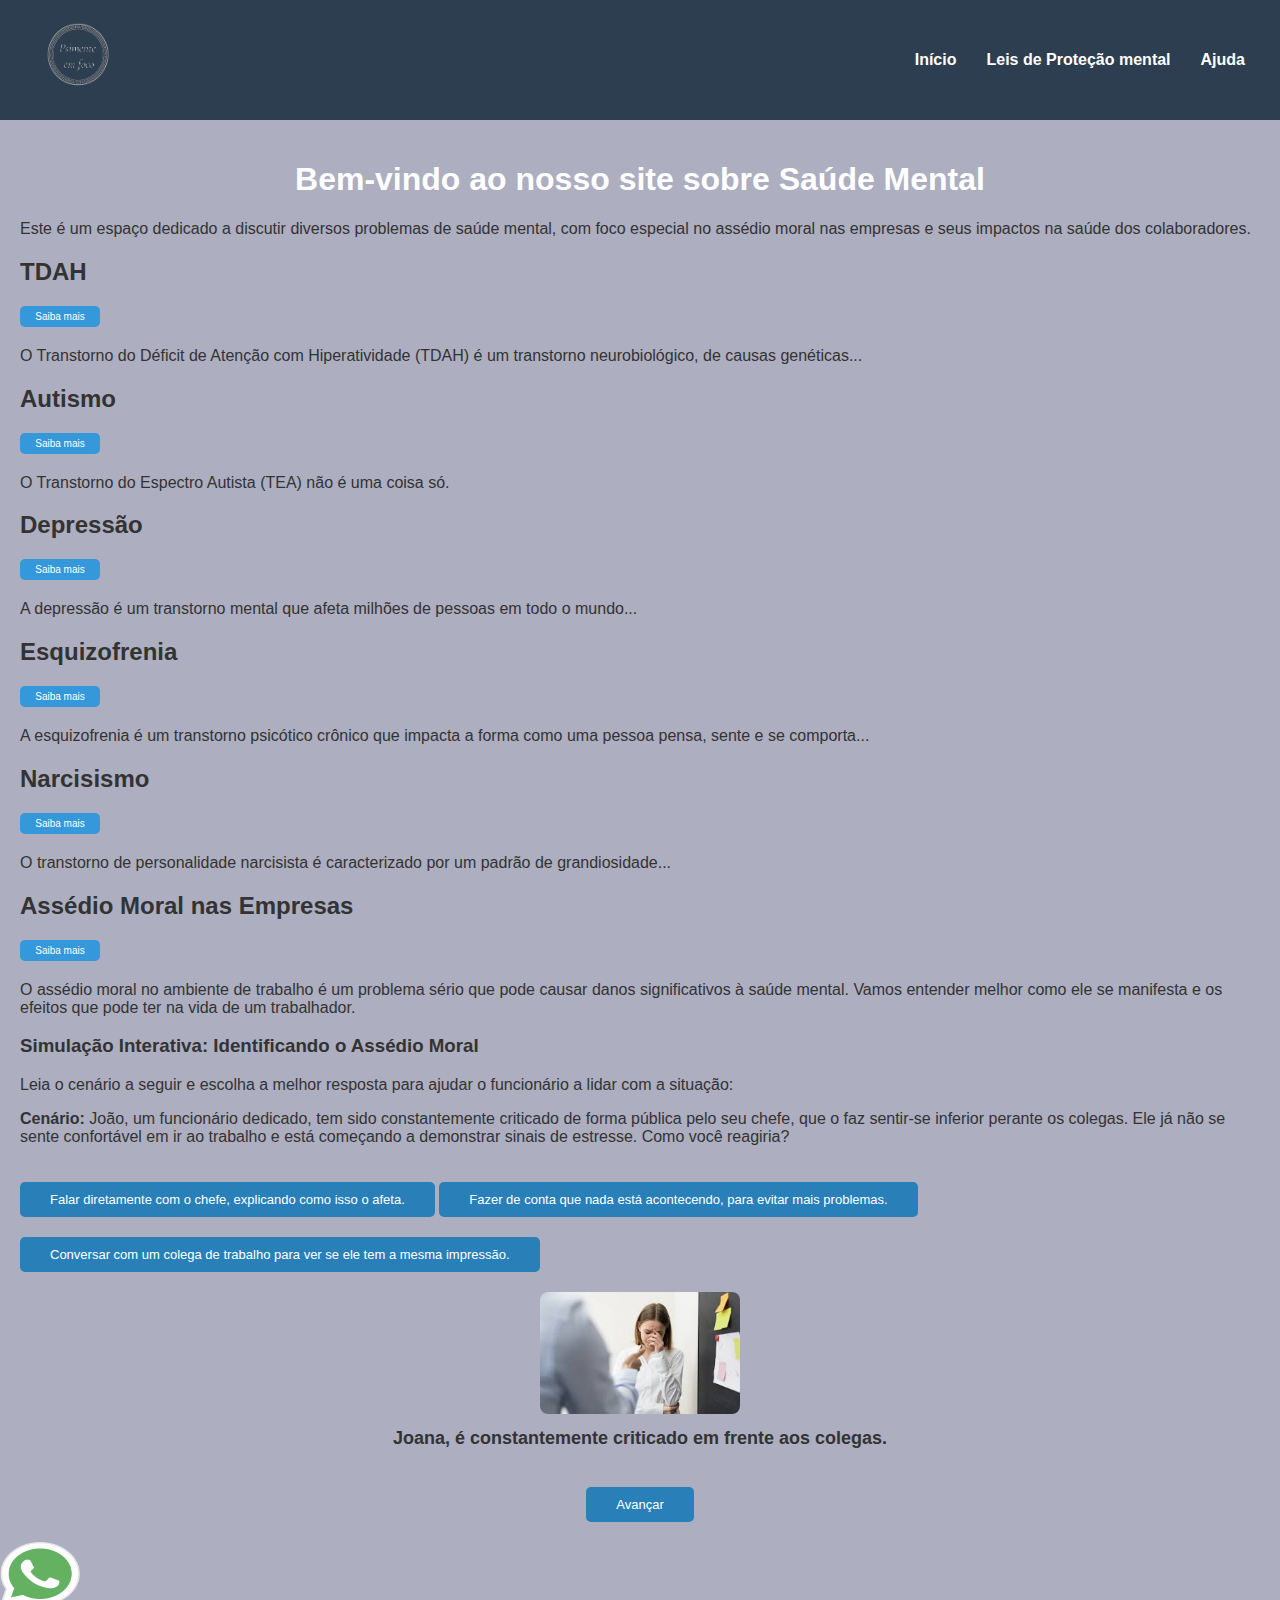
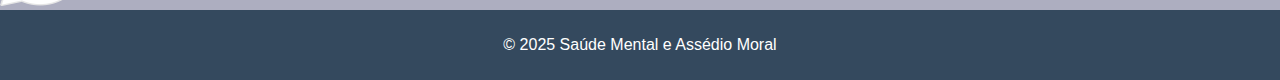
<file: index.html>
<!DOCTYPE html>
<html lang="pt-br">
<head>
    <meta charset="UTF-8">
    <meta name="viewport" content="width=device-width, initial-scale=1.0">
    <title>Saúde Mental e Assédio Moral nas Empresas</title>
    <link rel="stylesheet" href="style.css">
</head>
<body>
    <header>
        <img class="logo" src="imagem/logo.png" alt="Logo">
        <nav>
            <ul>
                <li><a href="index.html">Início</a></li>
                <li><a href="leis.html">Leis de Proteção mental</a></li>
                <li><a href="ajuda.html">Ajuda</a></li>
            </ul>
        </nav>
    </header>

    <main>
        <section id="home">
            <h1>Bem-vindo ao nosso site sobre Saúde Mental</h1>
            <p>Este é um espaço dedicado a discutir diversos problemas de saúde mental, com foco especial no assédio moral nas empresas e seus impactos na saúde dos colaboradores.</p>
        </section>

        <section id="TDAH">
            <h2>TDAH <button class="saiba-mais" onclick="window.location.href='tdah.html'">Saiba mais</button></h2>
            <p>O Transtorno do Déficit de Atenção com Hiperatividade (TDAH) é um transtorno neurobiológico, de causas genéticas...</p>
        </section>
        <section id="Autismo">
            <h2>Autismo<button class="saiba-mais" onclick="window.location.href='Autismo.html'">Saiba mais</button></h2>
            <p>O Transtorno do Espectro Autista (TEA) não é uma coisa só. </p>
        </section>
        <section id="depressao">
            <h2>Depressão <button class="saiba-mais" onclick="window.location.href='depressão.html'">Saiba mais</button></h2>
            <p>A depressão é um transtorno mental que afeta milhões de pessoas em todo o mundo...</p>
        </section>

        <section id="esquizofrenia">
            <h2>Esquizofrenia <button class="saiba-mais" onclick="window.location.href='esquizofrenia.html'">Saiba mais</button></h2>
            <p>A esquizofrenia é um transtorno psicótico crônico que impacta a forma como uma pessoa pensa, sente e se comporta...</p>
        </section>

        <section id="narcisismo">
            <h2>Narcisismo <button class="saiba-mais" onclick="window.location.href='Narcisismo.html'">Saiba mais</button></h2>
            <p>O transtorno de personalidade narcisista é caracterizado por um padrão de grandiosidade...</p>
        </section>

        <section id="assedio">
            <h2>Assédio Moral nas Empresas <button class="saiba-mais" onclick="window.location.href='Assedio.html'">Saiba mais</button></h2>
            <p>O assédio moral no ambiente de trabalho é um problema sério que pode causar danos significativos à saúde mental. Vamos entender melhor como ele se manifesta e os efeitos que pode ter na vida de um trabalhador.</p>
            
            <h3>Simulação Interativa: Identificando o Assédio Moral</h3>
            <p>Leia o cenário a seguir e escolha a melhor resposta para ajudar o funcionário a lidar com a situação:</p>

            <div id="scenario">
                <p><strong>Cenário:</strong> João, um funcionário dedicado, tem sido constantemente criticado de forma pública pelo seu chefe, que o faz sentir-se inferior perante os colegas. Ele já não se sente confortável em ir ao trabalho e está começando a demonstrar sinais de estresse. Como você reagiria?</p>
                
                <div id="choices">
                    <button onclick="chooseAction('A')">Falar diretamente com o chefe, explicando como isso o afeta.</button>
                    <button onclick="chooseAction('B')">Fazer de conta que nada está acontecendo, para evitar mais problemas.</button>
                    <button onclick="chooseAction('C')">Conversar com um colega de trabalho para ver se ele tem a mesma impressão.</button>
                </div>
                <div id="feedback"></div>
                
                <!-- Painéis -->
                <div id="comic">
                    <!-- Painel 1 -->
                    <div class="panel" id="panel1">
                        <img src="imagem/acessedio6.jfif" alt="Assédio Moral - Quadro 1">
                        <p><strong>Joana, é constantemente criticado em frente aos colegas.</strong></p>
                        <button onclick="nextPanel(2)">Avançar</button>
                    </div>

                    <!-- Painel 2 -->
                    <div class="panel" id="panel2">
                        <img src="imagem/assedio9.jfif" alt="Assédio Moral - Quadro 2">
                        <p><strong>Joana se sente envergonhada e começa a duvidar de sua capacidade.</strong></p>
                        <button onclick="nextPanel(3)">Avançar</button>
                    </div>

                    <!-- Painel 3 -->
                    <div class="panel" id="panel3">
                        <img src="imagem/assedio 8.webp" alt="Assédio Moral - Quadro 3">
                        <p><strong>Ela começa a se sentir isolada e desmotivada a ir trabalhar.</strong></p>
                        <button onclick="nextPanel(4)">Avançar</button>
                    </div>

                    <!-- Painel 4 -->
                    <div class="panel" id="panel4">
                        <img src="imagem/ajuda.jpg" alt="Assédio Moral - Quadro 4">
                        <p><strong>Joana decide procurar ajuda e conversar com seu chefe sobre a situação.</strong></p>
                        <button onclick="nextPanel(5)">Avançar</button>
                    </div>

                    <!-- Painel 5 (final) -->
                    <div class="panel" id="panel5">
                        <img src="imagem/respeitosa.webp" alt="Assédio Moral - Quadro 5">
                        <p><strong>Após o diálogo, o chefe percebe seu erro e começa a agir de maneira mais respeitosa.</strong></p>
                        <button onclick="resetStory()">Recomeçar a história</button>
                    </div>
                </div>
            </div>
        </section>
    </main>

    <html>
<body>
    <div class="whatsapp">
<a href="https://api.whatsapp.com/send?l=pt&amp;phone=553499472820"><img 
src="imagem/whatsapp.png" style="width: 80px; height:64px; bottom: 25px; right: 
25px; z-index:99999;" data-selector="img"></a>
</body>
</div>
</html>

    <footer>
        <p>© 2025 Saúde Mental e Assédio Moral</p>
    </footer>

    <script src="script.js"></script>
    <script src="//code.tidio.co/vh3dkuffidt2wrw68z3vzynw9w30beac.js" async></script>
    <script>
        // Funções de interatividade
        let currentPanel = 1;

        function nextPanel(panelNumber) {
            // Esconde o painel atual
            document.getElementById(`panel${currentPanel}`).style.display = 'none';
            // Exibe o próximo painel
            document.getElementById(`panel${panelNumber}`).style.display = 'block';
            // Atualiza o painel atual
            currentPanel = panelNumber;
        }

        function resetStory() {
            // Esconde todos os painéis
            for (let i = 1; i <= 5; i++) {
                document.getElementById(`panel${i}`).style.display = 'none';
            }
            // Exibe o primeiro painel
            document.getElementById('panel1').style.display = 'block';
            currentPanel = 1;
        }

        // Inicializa o primeiro painel
        document.getElementById('panel1').style.display = 'block';
    </script>
</body>
</html>
</file>
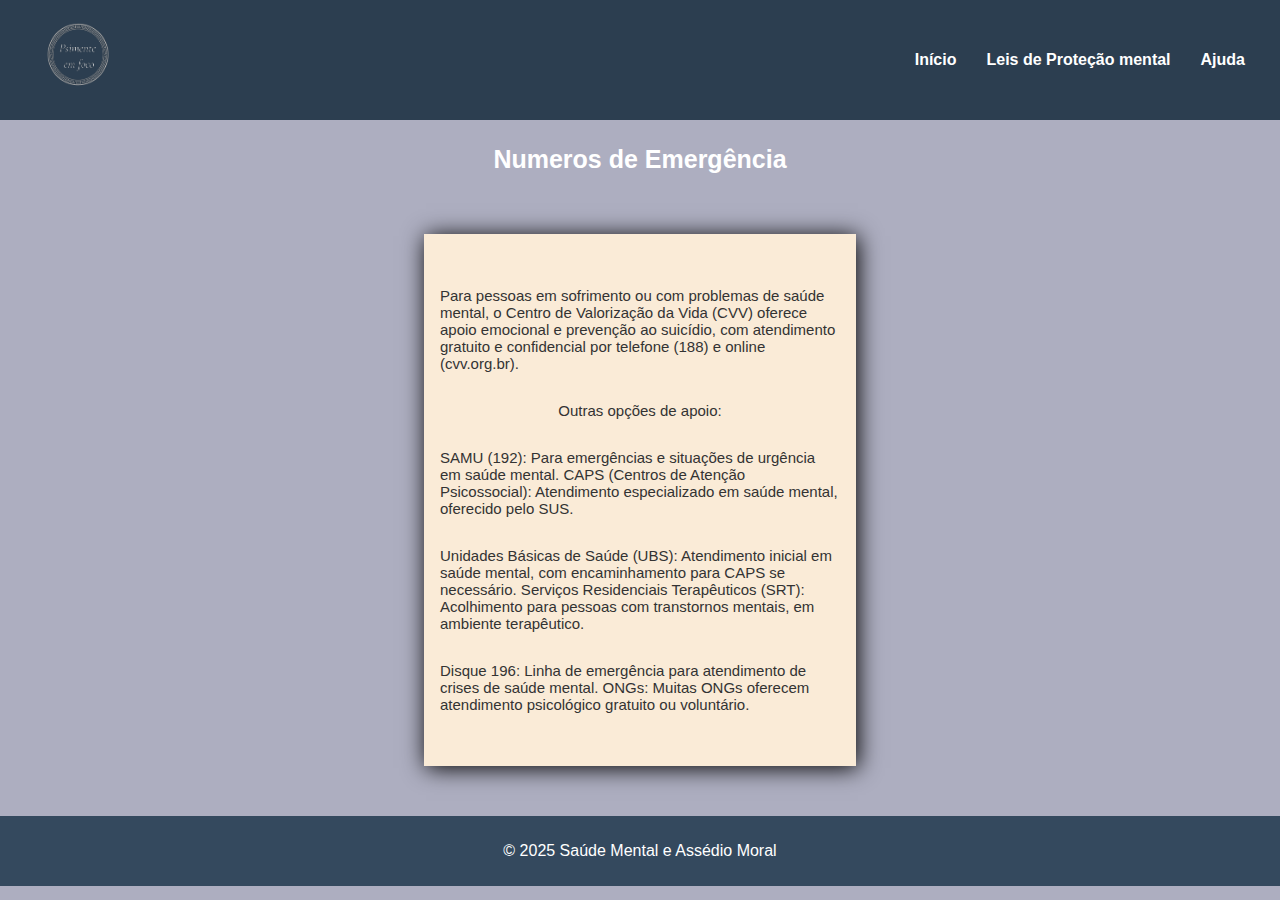
<file: ajuda.html>
<!DOCTYPE html>
<html lang="pt-br">

<head>
    <meta charset="UTF-8">
    <meta name="viewport" content="width=device-width, initial-scale=1.0">
    <title>Saúde Mental e Assédio Moral nas Empresas</title>
    <link rel="stylesheet" href="style.css">
    <link rel="stylesheet" href="ajuda.css">
</head>

<body>
    <header>
        <img class="logo" src="imagem/logo.png" alt="Logo">
        <nav>
            <ul>
                <li><a href="index.html">Início</a></li>
                <li><a href="leis.html">Leis de Proteção mental</a></li>
                <li><a href="ajuda.html">Ajuda</a></li>
            </ul>
        </nav>
    </header>

    <body>
        <h3>Numeros de Emergência</h2>

            <div class="ajuda">

                <p>
                    Para pessoas em sofrimento ou com problemas de saúde mental, o Centro de Valorização da Vida (CVV)
                    oferece apoio emocional e prevenção ao suicídio, com atendimento gratuito e confidencial por
                    telefone (188) e online (cvv.org.br).
                </p>
                <p>
                    Outras opções de apoio:
                </p>
                <p>
                    SAMU (192): Para emergências e situações de urgência em saúde mental.
                    CAPS (Centros de Atenção Psicossocial): Atendimento especializado em saúde mental, oferecido pelo
                    SUS.
                </p>



                <p>
                    Unidades Básicas de Saúde (UBS): Atendimento inicial em saúde mental, com encaminhamento para CAPS
                    se necessário.
                    Serviços Residenciais Terapêuticos (SRT): Acolhimento para pessoas com transtornos mentais, em
                    ambiente terapêutico.
                </p>
                <p>
                    Disque 196: Linha de emergência para atendimento de crises de saúde mental.
                    ONGs: Muitas ONGs oferecem atendimento psicológico gratuito ou voluntário.
                </p>
            </div>


    </body>

</html>
<footer>
    <p>© 2025 Saúde Mental e Assédio Moral</p>
</footer>
</file>
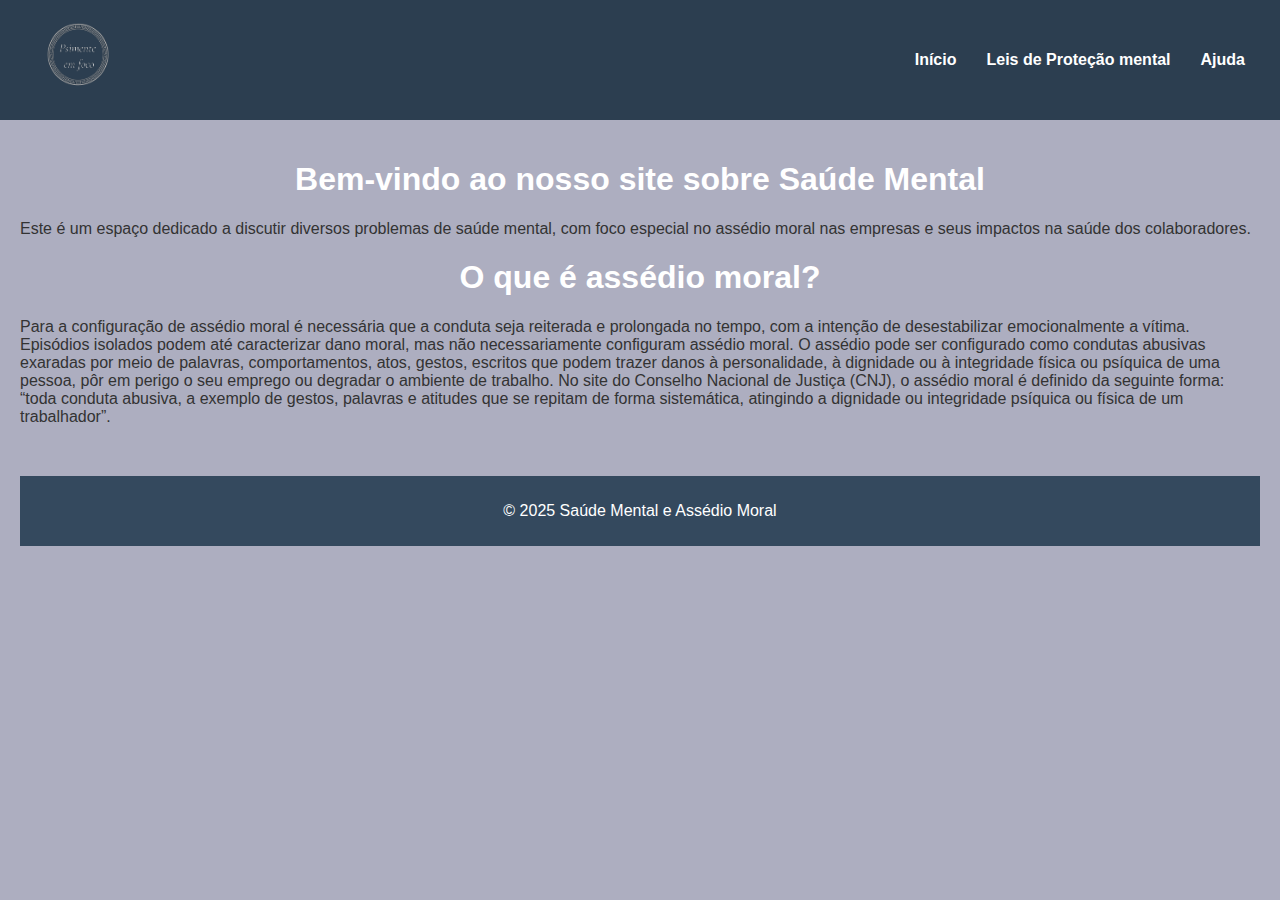
<file: Assedio.html>
<!DOCTYPE html>
<html lang="en">

<head>
    <meta charset="UTF-8">
    <meta name="viewport" content="width=device-width, initial-scale=1.0">
    <link rel="stylesheet" href="style.css">
    <title>Assedio Moral</title>
</head>

<body>
    <header>
        <img class="logo" src="imagem/logo.png" alt="Logo">
        <nav>
            <ul>
                <li><a href="index.html">Início</a></li>
                <li><a href="leis.html">Leis de Proteção mental</a></li>
                <li><a href="#assedio">Ajuda</a></li>
            </ul>
        </nav>
    </header>

    <main>
        <section id="home">
            <h1>Bem-vindo ao nosso site sobre Saúde Mental</h1>
            <p>Este é um espaço dedicado a discutir diversos problemas de saúde mental, com foco especial no assédio
                moral nas empresas e seus impactos na saúde dos colaboradores.</p>

        </section>
        

        <h1>
            O que é assédio moral?
        </h1>

        <p>
            Para a configuração de assédio moral é necessária que a conduta seja reiterada e prolongada no tempo, com a intenção de desestabilizar emocionalmente a vítima. Episódios isolados podem até caracterizar dano moral, mas não necessariamente configuram assédio moral. 

O assédio pode ser configurado como condutas abusivas exaradas por meio de palavras, comportamentos, atos, gestos, escritos que podem trazer danos à personalidade, à dignidade ou à integridade física ou psíquica de uma pessoa, pôr em perigo o seu emprego ou degradar o ambiente de trabalho. 

No site do Conselho Nacional de Justiça (CNJ), o assédio moral é definido da seguinte forma: “toda conduta abusiva, a exemplo de gestos, palavras e atitudes que se repitam de forma sistemática, atingindo a dignidade ou integridade psíquica ou física de um trabalhador”. 
        </p>

<br>

<ul>
    <li></li>
    <p></p>
</ul>

</body>

</html>
<footer>
    <p>© 2025 Saúde Mental e Assédio Moral</p>
</footer>
</file>
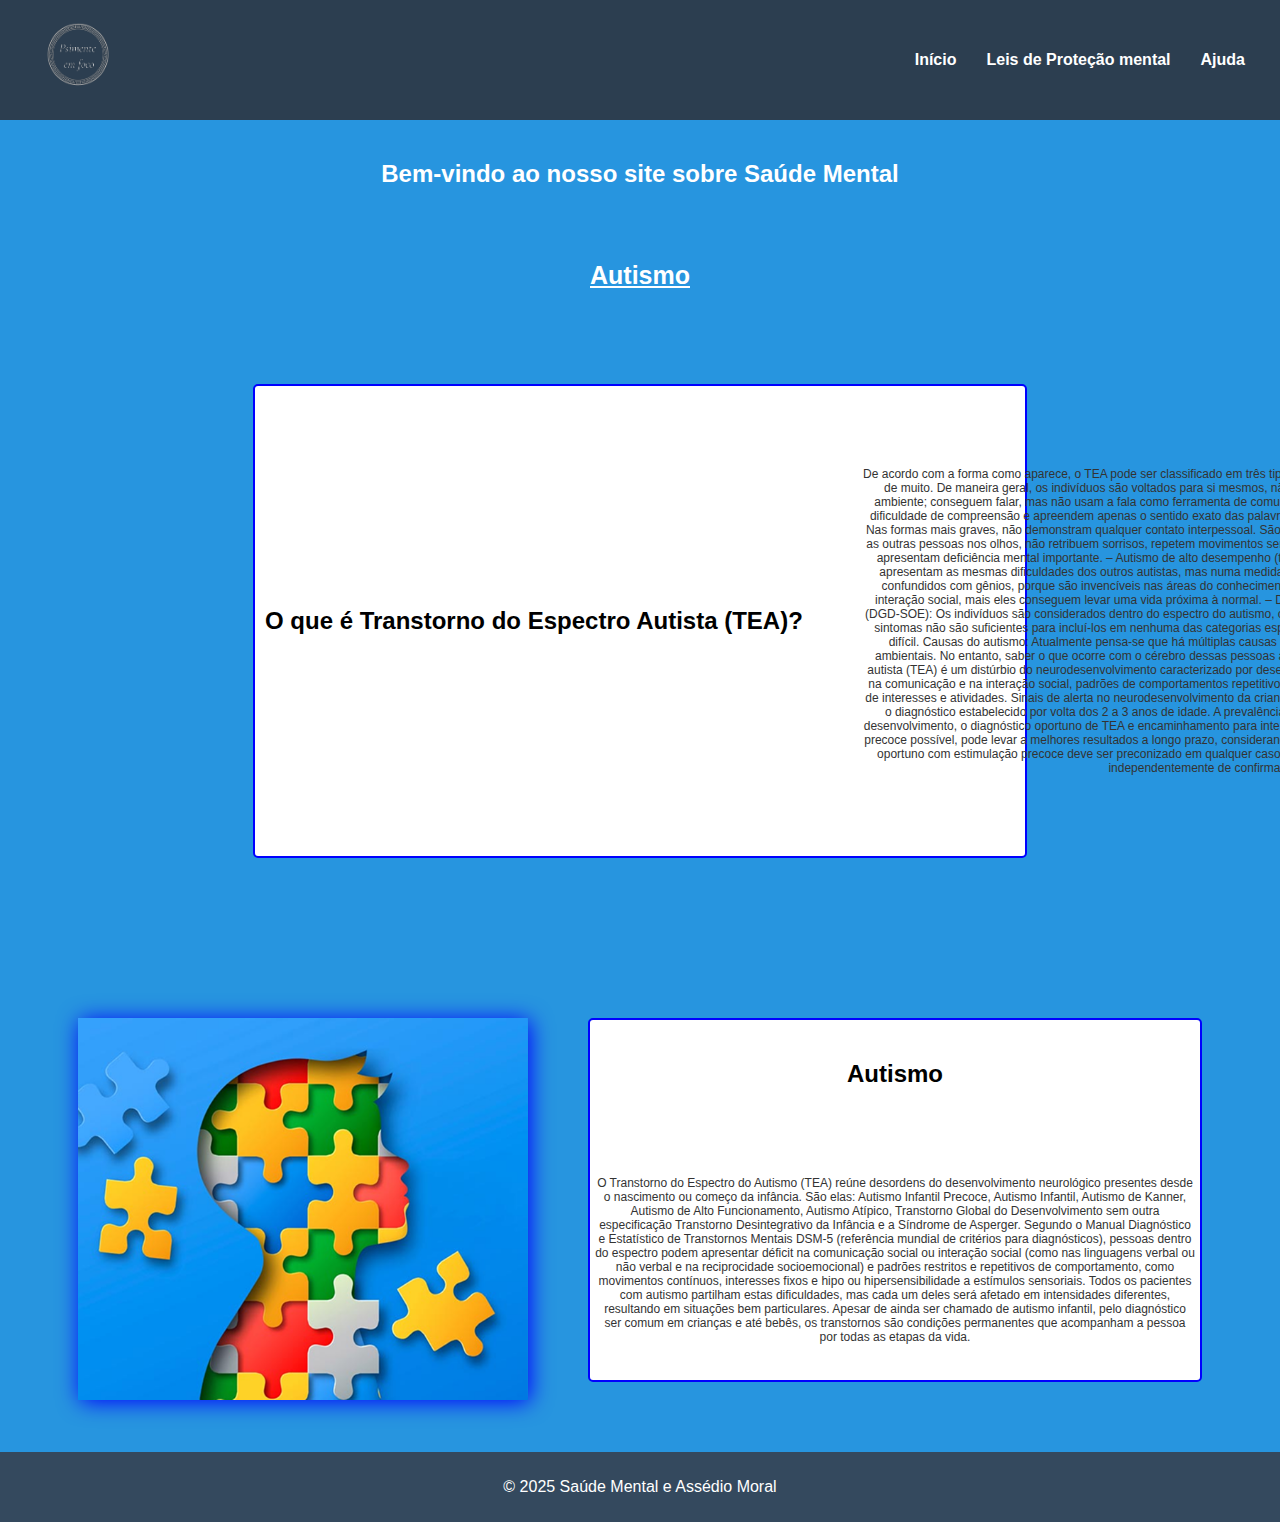
<file: Autismo.html>
<!DOCTYPE html>
<html lang="en">

<head>
    <meta charset="UTF-8">
    <meta name="viewport" content="width=device-width, initial-scale=1.0">
    <link rel="stylesheet" href="style.css">
    <link rel="stylesheet" href="depressao.css">
    <link rel="stylesheet" href="Autismo.css">
    <title>Autismo</title>
</head>

<body>
    <header>
        <img class="logo" src="imagem/logo.png" alt="Logo">
        <nav>
            <ul>
                <li><a href="index.html">Início</a></li>
                <li><a href="leis.html">Leis de Proteção mental</a></li>
                <li><a href="ajuda.html">Ajuda</a></li>
            </ul>
        </nav>
    </header>

    <main>
        <section id="home">
            <h5>Bem-vindo ao nosso site sobre Saúde Mental</h5>

            <h4>Autismo</h4>

            <div class="tea">
                <h1>O que é Transtorno do Espectro Autista (TEA)?</h1>
                <p>
                    De acordo com a forma como aparece, o TEA pode ser classificado em três tipos:

                    – Autismo clássico: Grau de comprometimento pode variar de muito. De maneira geral, os indivíduos
                    são
                    voltados para si mesmos, não estabelecem contato visual com as pessoas nem com o ambiente; conseguem
                    falar, mas não usam a fala como ferramenta de comunicação. Embora possam entender enunciados
                    simples,
                    têm dificuldade de compreensão e apreendem apenas o sentido exato das palavras, não compreendendo o
                    duplo sentido ou as comparações.

                    Nas formas mais graves, não demonstram qualquer contato interpessoal. São crianças isoladas, que não
                    aprendem a falar, não olham para as outras pessoas nos olhos, não retribuem sorrisos, repetem
                    movimentos
                    sem muito significado ou ficam girando ao redor de si mesmas e apresentam deficiência mental
                    importante.

                    – Autismo de alto desempenho (também chamado de síndrome de Asperger): Os portadores apresentam as
                    mesmas dificuldades dos outros autistas, mas numa medida bem reduzida. São falantes e inteligentes,
                    chegando a ser confundidos com gênios, porque são invencíveis nas áreas do conhecimento em que se
                    especializam. Quanto menor a dificuldade de interação social, mais eles conseguem levar uma vida
                    próxima
                    à normal.

                    – Distúrbio global do desenvolvimento sem outra especificação (DGD-SOE): Os indivíduos são
                    considerados
                    dentro do espectro do autismo, com dificuldade de comunicação e de interação social, mas os sintomas
                    não
                    são suficientes para incluí-los em nenhuma das categorias específicas do transtorno, o que torna o
                    diagnóstico muito mais difícil.

                    Causas do autismo:

                    Atualmente pensa-se que há múltiplas causas para o autismo, entre elas, fatores genéticos,
                    biológicos e
                    ambientais. No entanto, saber o que ocorre com o cérebro dessas pessoas ainda é um mistério para a
                    ciência.

                    O transtorno do espectro autista (TEA) é um distúrbio do neurodesenvolvimento caracterizado por
                    desenvolvimento atípico, manifestações comportamentais, déficits na comunicação e na interação
                    social,
                    padrões de comportamentos repetitivos e estereotipados, podendo apresentar um repertório restrito de
                    interesses e atividades.
                    Sinais de alerta no neurodesenvolvimento da criança podem ser percebidos nos primeiros meses de
                    vida,
                    sendo o diagnóstico estabelecido por volta dos 2 a 3 anos de idade. A prevalência é maior no sexo
                    masculino.
                    A identificação de atrasos no desenvolvimento, o diagnóstico oportuno de TEA e encaminhamento para
                    intervenções comportamentais e apoio educacional na idade mais precoce possível, pode levar a
                    melhores
                    resultados a longo prazo, considerando a neuroplasticidade cerebral.
                    Ressalta-se que o tratamento oportuno com estimulação precoce deve ser preconizado em qualquer caso
                    de
                    suspeita de TEA ou desenvolvimento atípico da criança, independentemente de confirmação diagnóstica.
                </p>

            </div>
        </select>
    </main>
    <div>
        <div class="fotoaut">
            <img src="imagem/quebra cabeça.png" alt="foto-colorida">
        </div>
        <div class="tea2">
            <h1>Autismo</h1>
            <p>


                O Transtorno do Espectro do Autismo (TEA) reúne desordens do desenvolvimento neurológico presentes desde
                o
                nascimento ou começo da infância. São elas: Autismo Infantil Precoce, Autismo Infantil, Autismo de
                Kanner,
                Autismo de Alto Funcionamento, Autismo Atípico, Transtorno Global do Desenvolvimento sem outra
                especificação Transtorno Desintegrativo da Infância e a Síndrome de Asperger.

                Segundo o Manual Diagnóstico e Estatístico de Transtornos Mentais DSM-5 (referência mundial de critérios
                para diagnósticos), pessoas dentro do espectro podem apresentar déficit na comunicação social ou
                interação
                social (como nas linguagens verbal ou não verbal e na reciprocidade socioemocional) e padrões restritos
                e
                repetitivos de comportamento, como movimentos contínuos, interesses fixos e hipo ou hipersensibilidade a
                estímulos sensoriais. Todos os pacientes com autismo partilham estas dificuldades, mas cada um deles
                será
                afetado em intensidades diferentes, resultando em situações bem particulares. Apesar de ainda ser
                chamado de
                autismo infantil, pelo diagnóstico ser comum em crianças e até bebês, os transtornos são condições
                permanentes que acompanham a pessoa por todas as etapas da vida.
            </p>
        </div>
    </div>
</body>
<footer>
    <p>© 2025 Saúde Mental e Assédio Moral</p>
</footer>

</html>
</file>
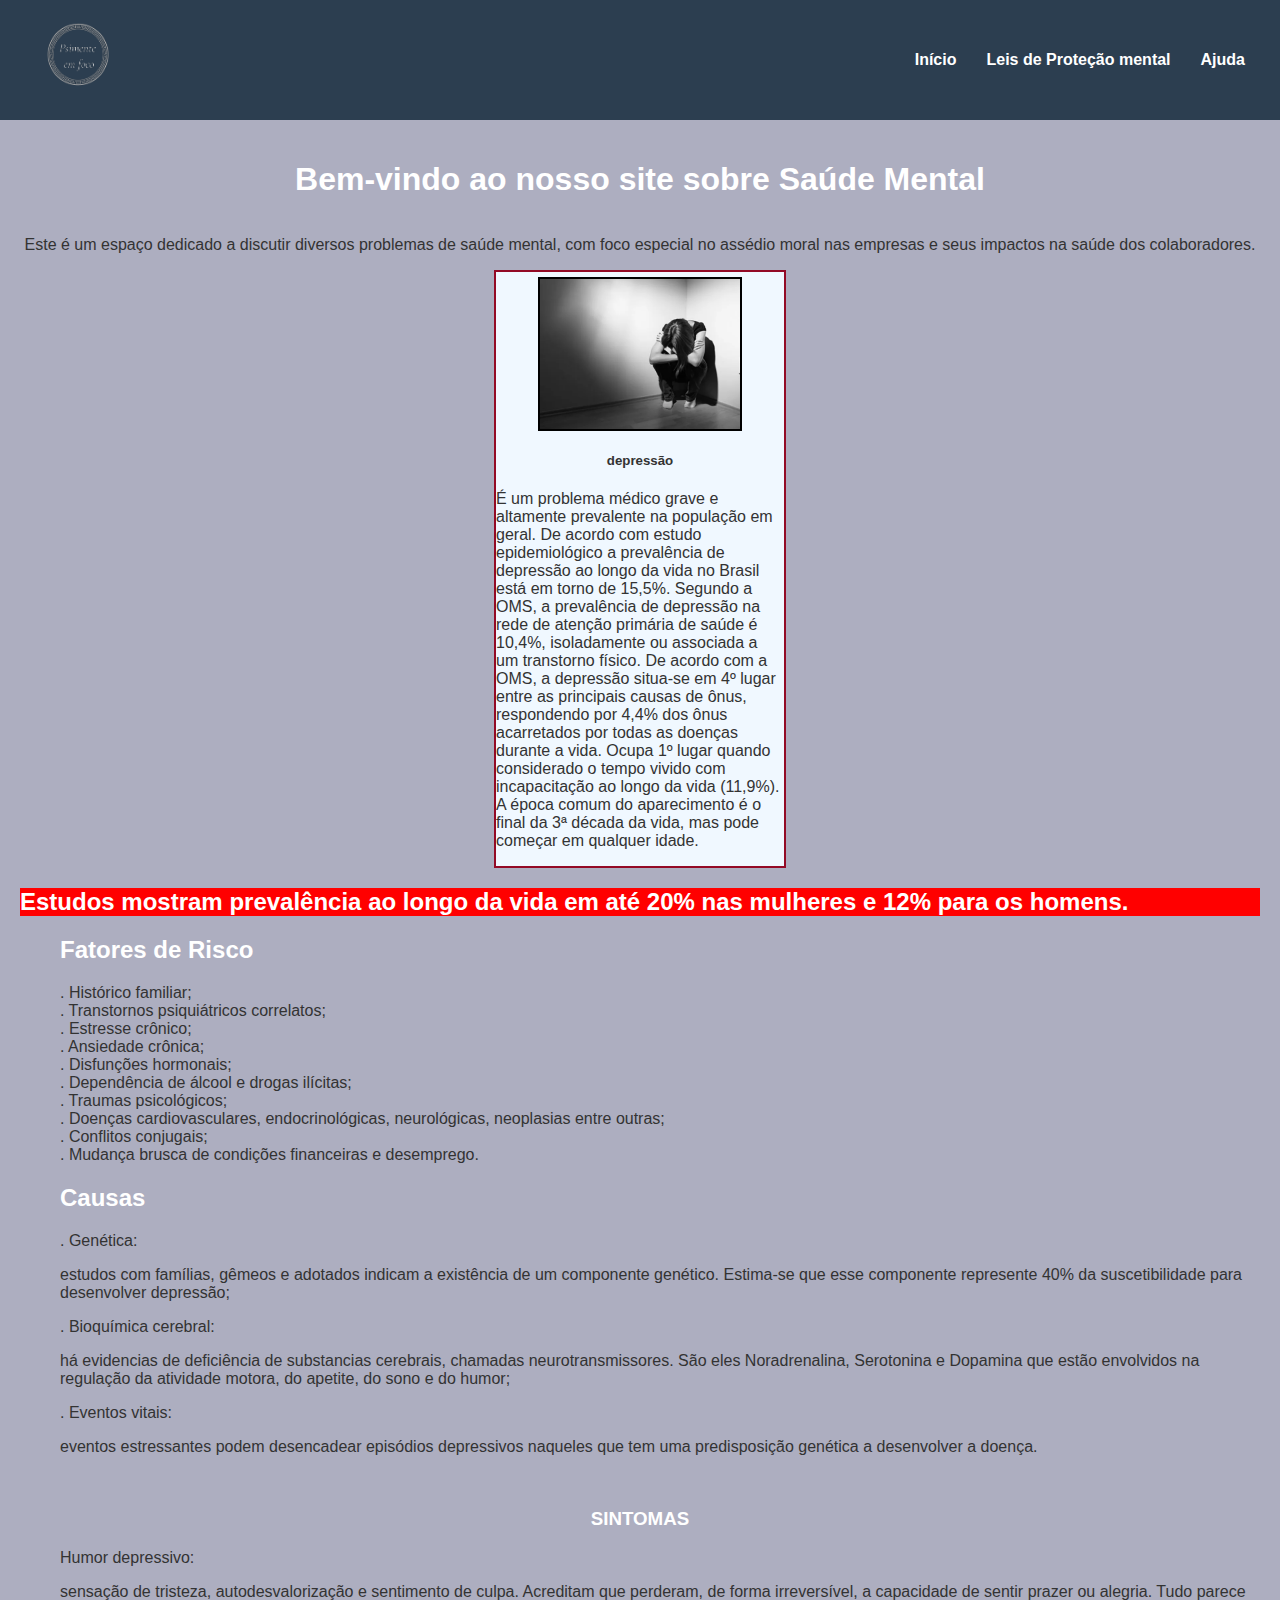
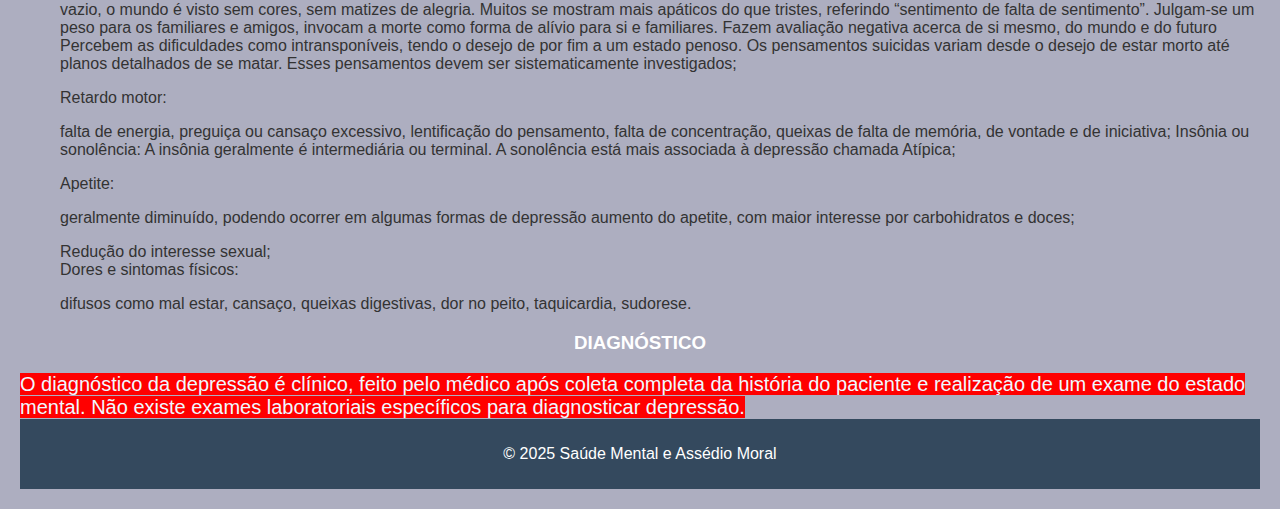
<file: depressão.html>
<!DOCTYPE html>
<html lang="en">

<head>
    <meta charset="UTF-8">
    <meta name="viewport" content="width=device-width, initial-scale=1.0">
    <link rel="stylesheet" href="style.css">
    <link rel="stylesheet" href="depressao.css">
    <title>Depressão</title>
</head>

<body>
    <header>
        <img class="logo" src="imagem/logo.png" alt="Logo">
        <nav>
            <ul>
                <li><a href="index.html">Início</a></li>
                <li><a href="leis.html">Leis de Proteção mental</a></li>
                <li><a href="ajuda.html">Ajuda</a></li>
            </ul>
        </nav>
    </header>

    <main>
        <section id="home">
            <h1>Bem-vindo ao nosso site sobre Saúde Mental</h1>
            <p>Este é um espaço dedicado a discutir diversos problemas de saúde mental, com foco especial no assédio
                moral nas empresas e seus impactos na saúde dos colaboradores.</p>


            <div class="card" style="width: 18rem;">
                <img src="imagem/depressao.webp" class="card-img-top" alt="...">
                <div class="card-body">
                    <h5 class="card-title">depressão</h5>
                    <p>
                        É um problema médico grave e altamente prevalente na população em geral. De acordo com estudo
                        epidemiológico a prevalência de depressão ao longo da vida no Brasil está em torno de 15,5%.
                        Segundo a OMS, a prevalência de depressão na rede de atenção primária de saúde é 10,4%,
                        isoladamente ou associada a um transtorno físico.

                        De acordo com a OMS, a depressão situa-se em 4º lugar entre as principais causas de ônus,
                        respondendo por 4,4% dos ônus acarretados por todas as doenças durante a vida. Ocupa 1º lugar
                        quando considerado o tempo vivido com incapacitação ao longo da vida (11,9%). A época comum do
                        aparecimento é o final da 3ª década da vida, mas pode começar em qualquer idade.
                    </p>
                </div>

        </section>


        </div>
        <h2 class="estudos">Estudos mostram prevalência ao longo da vida em até 20% nas mulheres e 12% para os homens.
        </h2>
        <div>
            <ul>
                <h2> Fatores de Risco</h2>
                <li>. Histórico familiar;</li>
                <li>. Transtornos psiquiátricos correlatos;</li>
                <li>. Estresse crônico;</li>
                <li>. Ansiedade crônica;</li>
                <li>. Disfunções hormonais;</li>
                <li>. Dependência de álcool e drogas ilícitas;</li>
                <li>. Traumas psicológicos;</li>
                <li>. Doenças cardiovasculares, endocrinológicas, neurológicas, neoplasias entre outras;</li>
                <li>. Conflitos conjugais;</li>
                <li>. Mudança brusca de condições financeiras e desemprego.</li>

            </ul>



            <ul>
                <h2>Causas</h2>
                <li>. Genética:</li>
                <p>estudos com famílias, gêmeos e adotados indicam a existência de um componente genético. Estima-se que
                    esse componente represente 40% da suscetibilidade para desenvolver depressão;</p>
                <li>. Bioquímica cerebral:</li>
                <p> há evidencias de deficiência de substancias cerebrais, chamadas neurotransmissores. São eles
                    Noradrenalina, Serotonina e Dopamina que estão envolvidos na regulação da atividade motora, do
                    apetite, do sono e do humor;</p>
                <li>. Eventos vitais:</li>
                <p>eventos estressantes podem desencadear episódios depressivos naqueles que tem uma predisposição
                    genética a desenvolver a doença.</p>
            </ul>

        </div>
        <br>

        <h3>SINTOMAS</h3>

        <ul>
            <li>Humor depressivo:</li>
            <p>sensação de tristeza, autodesvalorização e sentimento de culpa. Acreditam que perderam, de forma
                irreversível, a capacidade de sentir prazer ou alegria. Tudo parece vazio, o mundo é visto sem cores,
                sem matizes de alegria. Muitos se mostram mais apáticos do que tristes, referindo “sentimento de falta
                de sentimento”. Julgam-se um peso para os familiares e amigos, invocam a morte como forma de alívio para
                si e familiares. Fazem avaliação negativa acerca de si mesmo, do mundo e do futuro Percebem as
                dificuldades como intransponíveis, tendo o desejo de por fim a um estado penoso. Os pensamentos suicidas
                variam desde o desejo de estar morto até planos detalhados de se matar. Esses pensamentos devem ser
                sistematicamente investigados;</p>
            <li>Retardo motor:</li>
            <p>falta de energia, preguiça ou cansaço excessivo, lentificação do pensamento, falta de concentração,
                queixas de falta de memória, de vontade e de iniciativa;
                Insônia ou sonolência: A insônia geralmente é intermediária ou terminal. A sonolência está mais
                associada à depressão chamada Atípica;</p>
            <li>Apetite:</li>
            <p>geralmente diminuído, podendo ocorrer em algumas formas de depressão aumento do apetite, com maior
                interesse por carbohidratos e doces;</p>
            <li>Redução do interesse sexual;</li>
            <li>Dores e sintomas físicos:</li>
            <p>difusos como mal estar, cansaço, queixas digestivas, dor no peito, taquicardia, sudorese.</p>

        </ul>

        <h3>DIAGNÓSTICO</h3>


        <span class="piscando">O diagnóstico da depressão é clínico, feito pelo médico após coleta completa da história
            do paciente e realização de um exame do estado mental. Não existe exames laboratoriais específicos para
            diagnosticar depressão.</span>





</body>

</html>
<footer>
    <p>© 2025 Saúde Mental e Assédio Moral</p>
</footer>
</file>
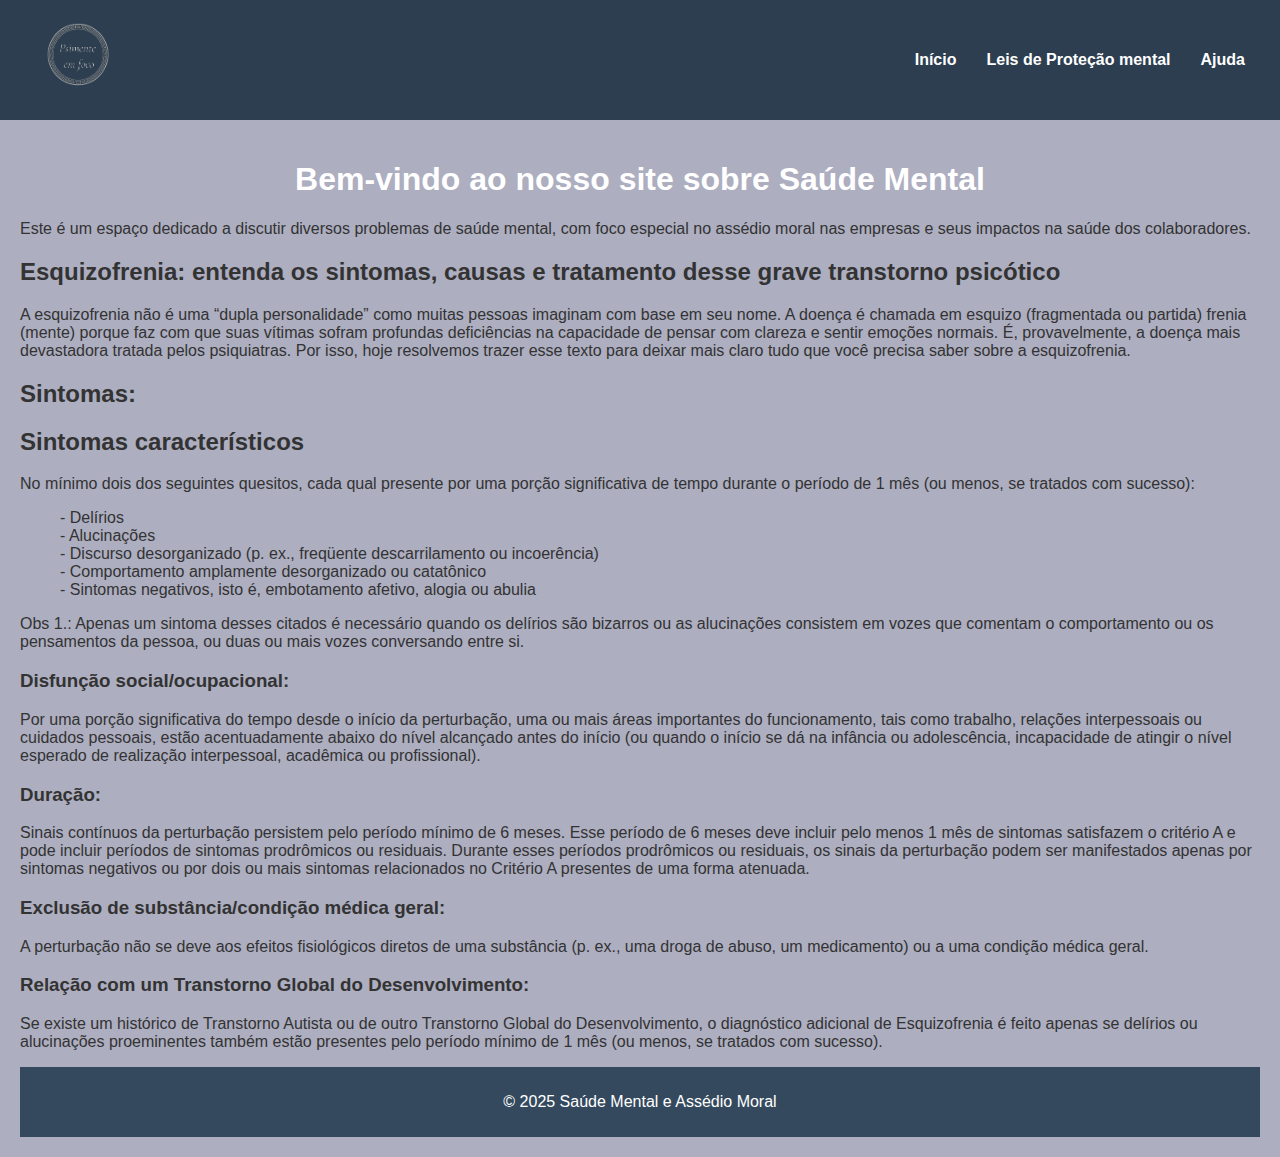
<file: esquizofrenia.html>
<!DOCTYPE html>
<html lang="en">

<head>
    <meta charset="UTF-8">
    <meta name="viewport" content="width=device-width, initial-scale=1.0">
    <link rel="stylesheet" href="style.css">
    <title>Assedio Moral</title>
</head>

<body>
    <header>
        <img class="logo" src="imagem/logo.png" alt="Logo">
        <nav>
            <ul>
                <li><a href="index.html">Início</a></li>
                <li><a href="leis.html">Leis de Proteção mental</a></li>
                <li><a href="#assedio">Ajuda</a></li>
            </ul>
        </nav>
    </header>

    <main>
        <section id="home">
            <h1>Bem-vindo ao nosso site sobre Saúde Mental</h1>
            <p>Este é um espaço dedicado a discutir diversos problemas de saúde mental, com foco especial no assédio
                moral nas empresas e seus impactos na saúde dos colaboradores.</p>

        </section>
        
        <h2>Esquizofrenia: entenda os sintomas, causas e tratamento desse grave transtorno psicótico</h2>

        <p>
            A esquizofrenia não é uma “dupla personalidade” como muitas pessoas imaginam com base em seu nome. A doença é chamada em esquizo (fragmentada ou partida) frenia (mente) porque faz com que suas vítimas sofram profundas deficiências na capacidade de pensar com clareza e sentir emoções normais. É, provavelmente, a doença mais devastadora tratada pelos psiquiatras.

Por isso, hoje resolvemos trazer esse texto para deixar mais claro tudo que você precisa saber sobre a esquizofrenia.
        </p>

        <h2>Sintomas:</h2>
        <h2>Sintomas característicos</h2>
        <p>No mínimo dois dos seguintes quesitos, cada qual presente por uma porção significativa de tempo durante o período de 1 mês (ou menos, se tratados com sucesso):</p>

        <ul>
            <li>
                - Delírios
            </li>
            <li>
                - Alucinações
            </li>
            <li>
                - Discurso desorganizado (p. ex., freqüente descarrilamento ou incoerência)
            </li>
            <li>
                - Comportamento amplamente desorganizado ou catatônico
            </li>
            <li>
                - Sintomas negativos, isto é, embotamento afetivo, alogia ou abulia
            </li>
        </ul>

        <p>
            Obs 1.: Apenas um sintoma desses citados é necessário quando os delírios são bizarros ou as alucinações consistem em vozes que comentam o comportamento ou os pensamentos da pessoa, ou duas ou mais vozes conversando entre si.
        </p>

        <h3>
            Disfunção social/ocupacional:
        </h3>
        <p>
            Por uma porção significativa do tempo desde o início da perturbação, uma ou mais áreas importantes do funcionamento, tais como trabalho, relações interpessoais ou cuidados pessoais, estão acentuadamente abaixo do nível alcançado antes do início (ou quando o início se dá na infância ou adolescência, incapacidade de atingir o nível esperado de realização interpessoal, acadêmica ou profissional).
        </p>

        <h3>
            Duração:
        </h3>

        <p>
            Sinais contínuos da perturbação persistem pelo período mínimo de 6 meses. Esse período de 6 meses deve incluir pelo menos 1 mês de sintomas satisfazem o critério A e pode incluir períodos de sintomas prodrômicos ou residuais. Durante esses períodos prodrômicos ou residuais, os sinais da perturbação podem ser manifestados apenas

por sintomas negativos ou por dois ou mais sintomas relacionados no Critério A presentes de uma forma atenuada.
        </p>


        <h3>
            Exclusão de substância/condição médica geral:
        </h3>

        <p>
            A perturbação não se deve aos efeitos fisiológicos diretos de uma substância (p. ex., uma droga de abuso, um medicamento) ou a uma condição médica geral.
        </p>

        <h3>
            Relação com um Transtorno Global do Desenvolvimento:
        </h3>


        <p>
            Se existe um histórico de Transtorno Autista ou de outro Transtorno Global do Desenvolvimento, o diagnóstico adicional de Esquizofrenia é feito apenas se delírios ou alucinações proeminentes também estão presentes pelo período mínimo de 1 mês (ou menos, se tratados com sucesso).
        </p>



</body>

</html>
<footer>
    <p>© 2025 Saúde Mental e Assédio Moral</p>
</footer>
</file>
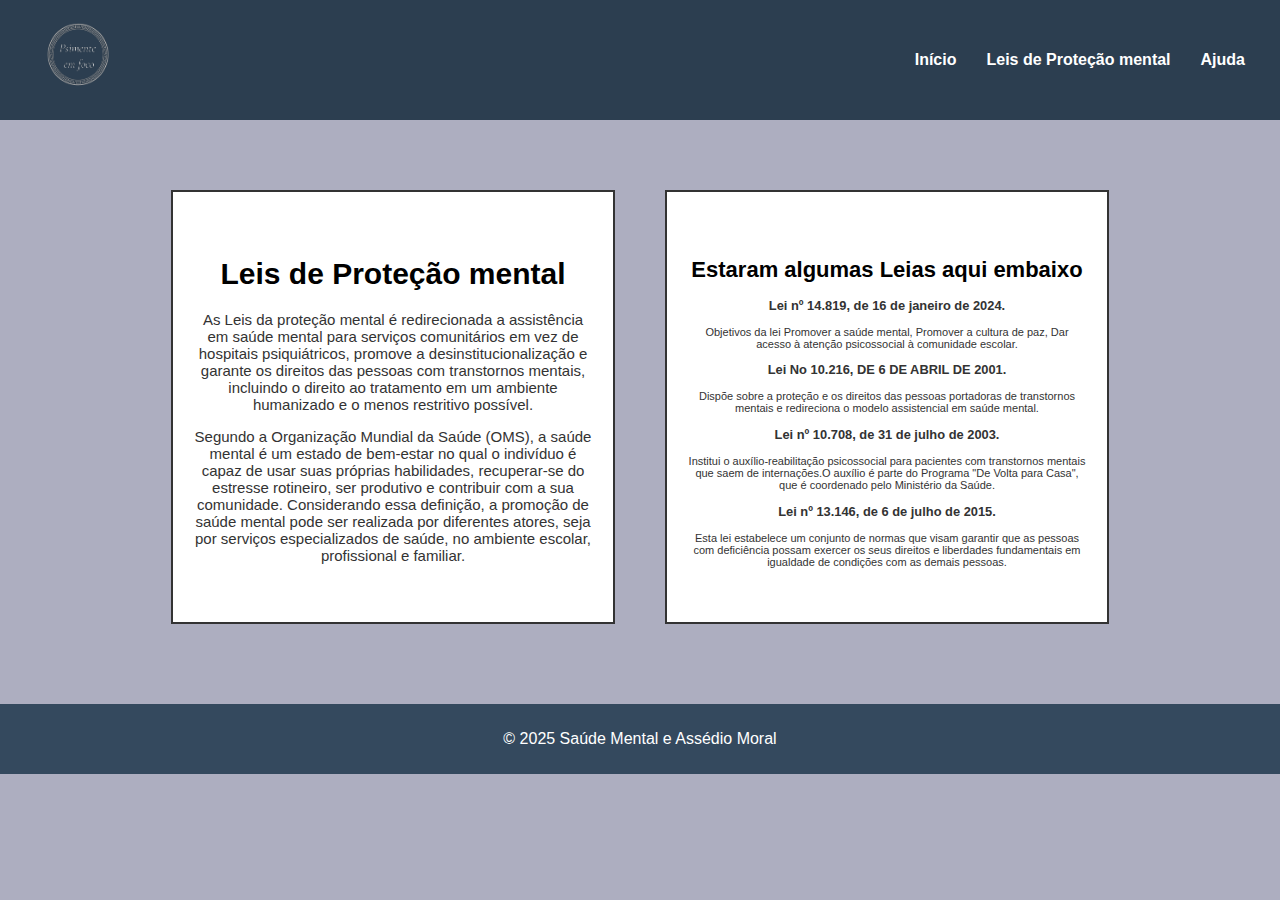
<file: leis.html>
<!DOCTYPE html>
<html lang="pt-br">

<head>
    <meta charset="UTF-8">
    <meta name="viewport" content="width=device-width, initial-scale=1.0">
    <title>Saúde Mental e Assédio Moral nas Empresas</title>
    <link rel="stylesheet" href="style.css">
    <link rel="stylesheet" href="leis.css">
</head>

<body>
    <header>
        <img class="logo" src="imagem/logo.png" alt="Logo">
        <nav>
            <ul>
                <li><a href="index.html">Início</a></li>
                <li><a href="leis.html">Leis de Proteção mental</a></li>
                <li><a href="ajuda.html">Ajuda</a></li>
            </ul>
        </nav>
    </header>

    <div class="container">
        <div class="part1">
            <div class="leia">
                <h1>Leis de Proteção mental</h1>

                <p class="texto">
                    As Leis da proteção mental é redirecionada a assistência
                    em saúde mental para serviços comunitários em vez de hospitais psiquiátricos, promove a
                    desinstitucionalização e garante os direitos das pessoas com transtornos mentais, incluindo o
                    direito ao
                    tratamento em um ambiente humanizado e o menos restritivo possível.
                </p>
                <p class="texto1">
                    Segundo a Organização Mundial da Saúde (OMS), a saúde mental
                    é um estado de bem-estar no qual o indivíduo é capaz de usar suas próprias habilidades, recuperar-se
                    do
                    estresse rotineiro,
                    ser produtivo e contribuir com a sua comunidade. Considerando essa definição, a promoção de saúde
                    mental
                    pode ser realizada
                    por diferentes atores, seja por serviços especializados de saúde, no ambiente escolar, profissional
                    e
                    familiar.
                </p>
            </div>
        </div>
        <div class="part2">
            <h1>
                Estaram algumas Leias aqui embaixo
            </h1>
            <h3>
                Lei nº 14.819, de 16 de janeiro de 2024.
            </h3>
            <p>
                Objetivos da lei Promover a saúde mental, Promover a cultura de paz, Dar acesso à atenção psicossocial à
                comunidade escolar.
            </p>
            <h3>
                Lei No 10.216, DE 6 DE ABRIL DE 2001.
            </h3>
            <p>
                Dispõe sobre a proteção e os direitos das pessoas portadoras de transtornos mentais e redireciona o
                modelo
                assistencial em saúde mental.
            </p>
            <h3>
                Lei nº 10.708, de 31 de julho de 2003.
            </h3>
            <p>
                Institui o auxílio-reabilitação psicossocial
                para pacientes com transtornos mentais que saem de internações.O auxílio é parte do Programa "De Volta
                para
                Casa", que é coordenado pelo Ministério da Saúde.
            </p>
            <h3>
                Lei nº 13.146, de 6 de julho de 2015.
            </h3>
            <p>

                Esta lei estabelece um conjunto de normas que visam garantir
                que as pessoas com deficiência possam exercer os seus direitos e liberdades
                fundamentais em igualdade de condições com as demais pessoas.

            </p>

        </div>
    </div>
</body>

<footer>
    <p>© 2025 Saúde Mental e Assédio Moral</p>
</footer>

</html>
</file>
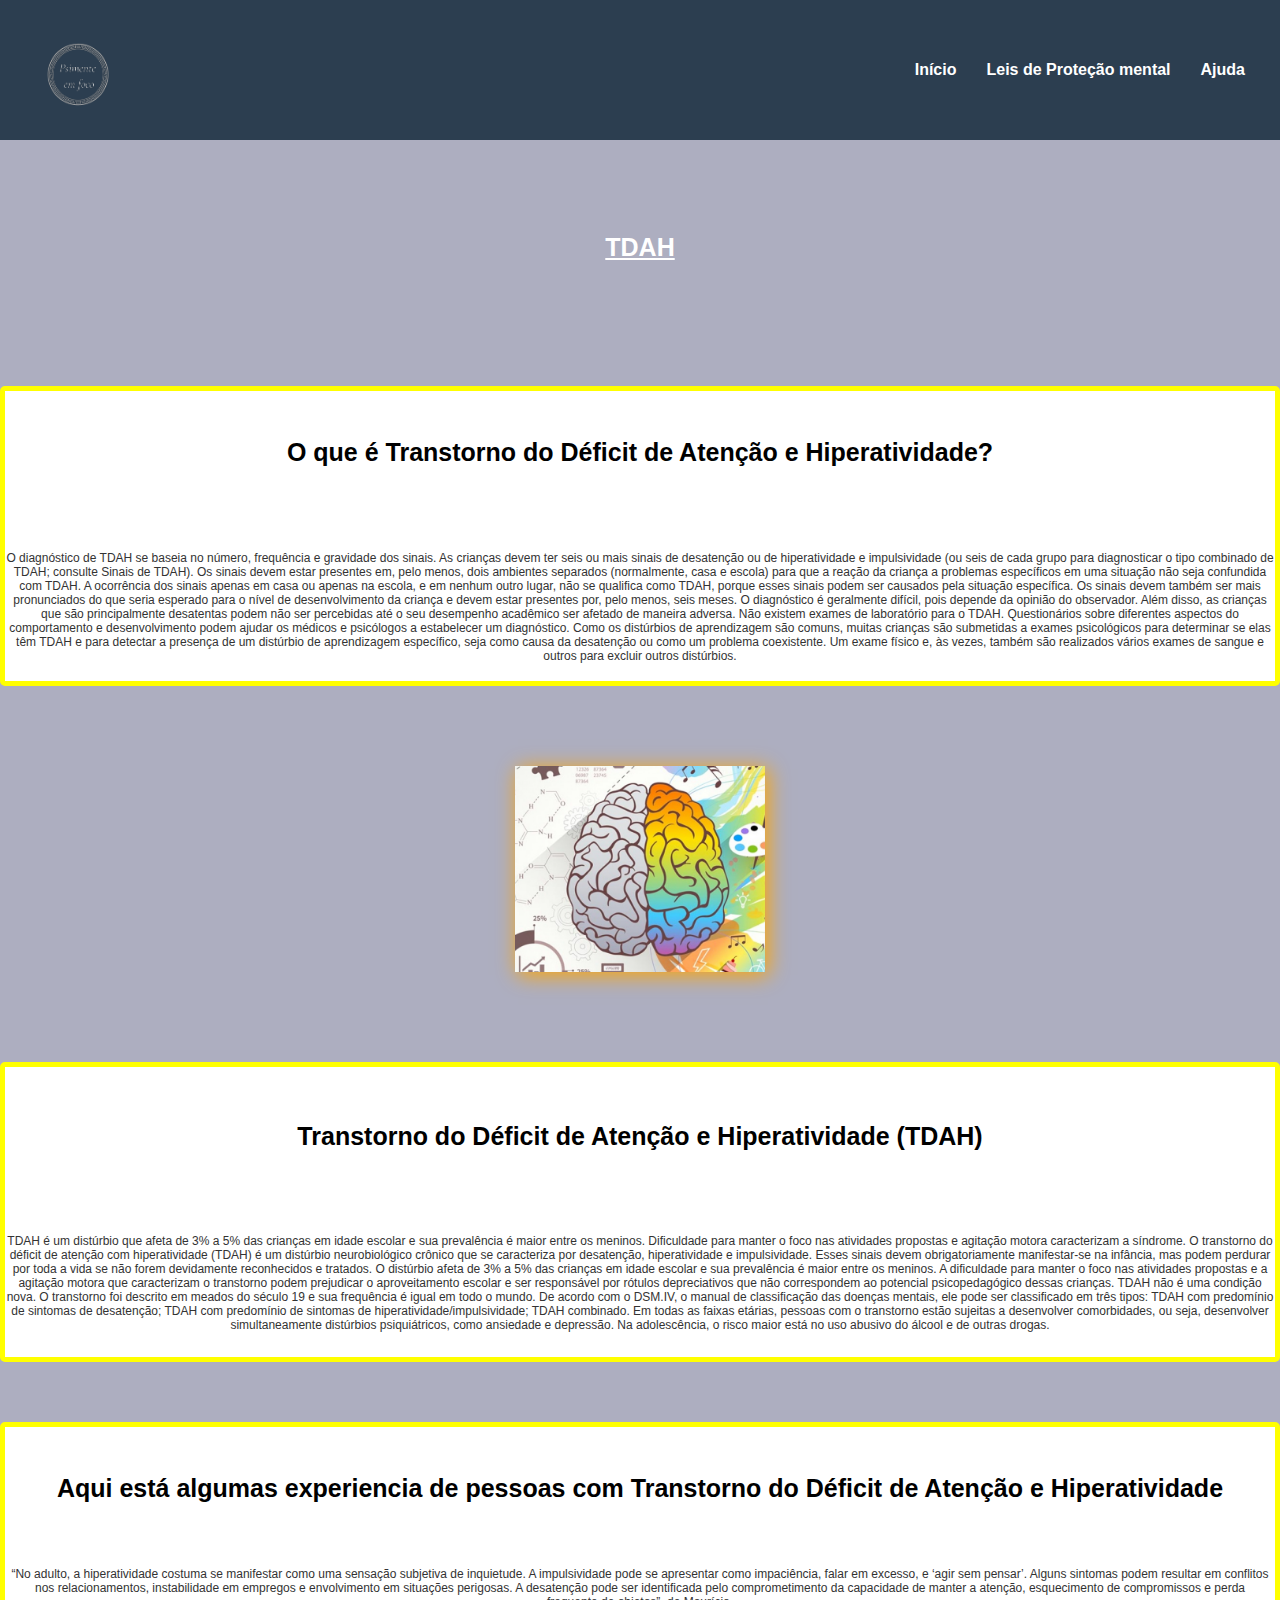
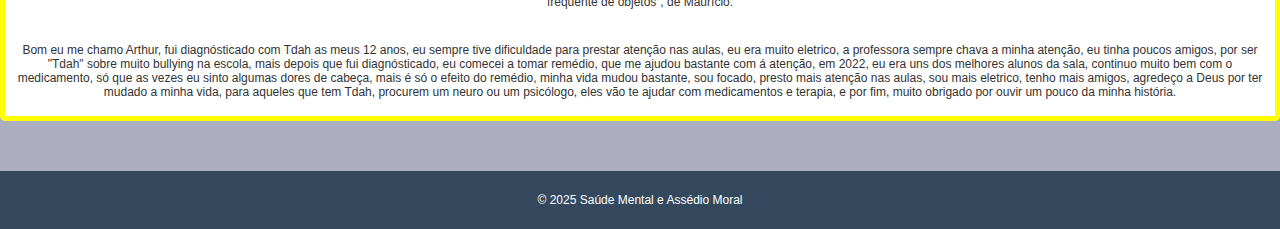
<file: tdah.html>
<!DOCTYPE html>
<html lang="pt-br">
<head>
    <meta charset="UTF-8">
    <meta name="viewport" content="width=device-width, initial-scale=1.0">
    <title>TDAH</title>
    <link rel="stylesheet" href="style.css">
    <link rel="stylesheet" href="tdah.css">
</head>
<body>
    <header>
        <img class="logo" src="imagem/logo.png" alt="Logo">
        <nav>
            <ul>
                <li><a href="index.html">Início</a></li>
                <li><a href="leis.html">Leis de Proteção mental</a></li>
                <li><a href="ajuda.html">Ajuda</a></li>
            </ul>
        </nav>
    </header>
<body>
    <div>
        <H4>TDAH</H4>
        <div class="tdah">

            <h5>O que é Transtorno do Déficit de Atenção e Hiperatividade?</h5>
            <p>O diagnóstico de TDAH se baseia no número, frequência e gravidade dos sinais. As crianças devem ter seis
                ou mais sinais de desatenção ou de hiperatividade e impulsividade (ou seis de cada grupo para
                diagnosticar o tipo combinado de TDAH; consulte Sinais de TDAH). Os sinais devem estar presentes em,
                pelo menos, dois ambientes separados (normalmente, casa e escola) para que a reação da criança a
                problemas específicos em uma situação não seja confundida com TDAH. A ocorrência dos sinais apenas em
                casa ou apenas na escola, e em nenhum outro lugar, não se qualifica como TDAH, porque esses sinais podem
                ser causados pela situação específica. Os sinais devem também ser mais pronunciados do que seria
                esperado para o nível de desenvolvimento da criança e devem estar presentes por, pelo menos, seis meses.
                O diagnóstico é geralmente difícil, pois depende da opinião do observador. Além disso, as crianças que
                são principalmente desatentas podem não ser percebidas até o seu desempenho acadêmico ser afetado de
                maneira adversa.
                Não existem exames de laboratório para o TDAH. Questionários sobre diferentes aspectos do comportamento
                e desenvolvimento podem ajudar os médicos e psicólogos a estabelecer um diagnóstico. Como os distúrbios
                de aprendizagem são comuns, muitas crianças são submetidas a exames psicológicos para determinar se elas
                têm TDAH e para detectar a presença de um distúrbio de aprendizagem específico, seja como causa da
                desatenção ou como um problema coexistente.
                Um exame físico e, às vezes, também são realizados vários exames de sangue e outros para excluir outros
                distúrbios.</p>
        </div>
    </div>

    <div>
        <img class="tda" src="imagem/cerebro.png" alt="">
        
        <div class="tdah">


            <h5>Transtorno do Déficit de Atenção e Hiperatividade (TDAH)</h5>
            <p>TDAH é um distúrbio que afeta de 3% a 5% das crianças em idade escolar e sua prevalência é maior entre os
                meninos. Dificuldade para manter o foco nas atividades propostas e agitação motora caracterizam a
                síndrome.

                O transtorno do déficit de atenção com hiperatividade (TDAH) é um distúrbio neurobiológico crônico que
                se
                caracteriza por desatenção, hiperatividade e impulsividade. Esses sinais devem obrigatoriamente
                manifestar-se na infância, mas podem perdurar por toda a vida se não forem devidamente reconhecidos e
                tratados.
                O distúrbio afeta de 3% a 5% das crianças em idade escolar e sua prevalência é maior entre os meninos. A
                dificuldade para manter o foco nas atividades propostas e a agitação motora que caracterizam o
                transtorno
                podem prejudicar o aproveitamento escolar e ser responsável por rótulos depreciativos que não
                correspondem
                ao potencial psicopedagógico dessas crianças.
                TDAH não é uma condição nova. O transtorno foi descrito em meados do século 19 e sua frequência é igual
                em
                todo o mundo. De acordo com o DSM.IV, o manual de classificação das doenças mentais, ele pode ser
                classificado em três tipos:
                TDAH com predomínio de sintomas de desatenção;
                TDAH com predomínio de sintomas de hiperatividade/impulsividade;
                TDAH combinado.
                Em todas as faixas etárias, pessoas com o transtorno estão sujeitas a desenvolver comorbidades, ou seja,
                desenvolver simultaneamente distúrbios psiquiátricos, como ansiedade e depressão. Na adolescência, o
                risco
                maior está no uso abusivo do álcool e de outras drogas.</p>


        </div>
    </div>
    <div class="TDAH">
        <h5>Aqui está algumas experiencia de pessoas com Transtorno do Déficit de Atenção e Hiperatividade</h5>
        <p>“No adulto, a hiperatividade costuma se manifestar como uma sensação subjetiva de inquietude. A
            impulsividade
            pode se apresentar como impaciência, falar em excesso, e ‘agir sem pensar’. Alguns sintomas podem
            resultar
            em conflitos nos relacionamentos, instabilidade em empregos e envolvimento em situações perigosas. A
            desatenção pode ser identificada pelo comprometimento da capacidade de manter a atenção, esquecimento de
            compromissos e perda frequente de objetos”, de Maurício.</p>
        <p>Bom eu me chamo Arthur, fui diagnósticado com Tdah as meus 12 anos, eu sempre tive dificuldade para prestar
            atenção nas aulas, eu era muito eletrico, a professora sempre chava a minha atenção, eu tinha poucos amigos,
            por ser "Tdah" sobre muito bullying na escola, mais depois que fui diagnósticado, eu comecei a tomar
            remédio, que me ajudou bastante com á atenção, em 2022, eu era uns dos melhores alunos da sala, continuo
            muito bem com o medicamento, só que as vezes eu sinto algumas dores de cabeça, mais é só o efeito do
            remédio, minha vida mudou bastante, sou focado, presto mais atenção nas aulas, sou mais eletrico, tenho mais
            amigos, agredeço a Deus por ter mudado a minha vida, para aqueles que tem Tdah, procurem um neuro ou um
            psicólogo, eles vão te ajudar com medicamentos e terapia, e por fim, muito obrigado por ouvir um pouco da
            minha história.</p>
    </div>
</body>

</html>
<footer>
    <p>© 2025 Saúde Mental e Assédio Moral</p>
</footer>
</file>
<file: style.css>
/* Estilos gerais */
body {
    font-family: Arial, sans-serif;
    margin: 0;
    padding: 0;
    background-color: #adaec0; /* Cor suave */
    color: #333;
}
section h2 {
    display: flex;
   flex-direction: column;
}
h1{
    color: white;
    display: flex;
    justify-content: center;
}

.choices, button{
    font-size: 13PX;
    font-family: 'Gill Sans', 'Gill Sans MT', Calibri, 'Trebuchet MS', sans-serif;
    
}


.saiba-mais {
    background-color: #3498db;
    color: white;
    padding: 5px 15px;
    border: none;
    border-radius: 5px;
    cursor: pointer;
    font-size: 10px;
    width: 80px;
    left: 20px;
}

.saiba-mais:hover {
    background-color: #2ecc71;
}

/* Estilos para o conteúdo principal */
main {
    padding: 20px;
}

.estudos{
    background-color: red;
    color: white;
}
header {
    background-color: #2c3e50; /* Azul escuro */
    color: white;
    padding: 10px;
    display: flex; /* Flexbox para alinhar a logo e os links */
    justify-content: space-between; /* Alinha a logo à esquerda e os links à direita */
    align-items: center; /* Alinha os itens verticalmente no centro */
    padding: 10px 20px; /* Espaçamento interno para o cabeçalho */
}
img{
    width: 200px;
    left:200px;
}
header .logo {
    height: 100px; /* Ajuste o tamanho da imagem */
    width: auto;
}


/* Estilos para a lista de navegação */
header nav ul {
    list-style: none;
    display: flex;
    margin: 0;
    padding: 0;
}

header nav ul li {
    margin: 0 15px;
}

header nav ul li a {
    color: white;
    text-decoration: none;
    font-weight: bold;
}

/* Efeito hover nos links */
nav ul li a:hover {
    color: #3498db;
}

/* Estilos para o conteúdo principal */
main {
    padding: 20px;
}
ul{
    list-style: none;
}
footer {
    background-color: #34495e;
    color: white;
    text-align: center;
    padding: 10px;
}

/* Estilos para os painéis da história em quadrinhos */
#comic {
    display: flex;
    justify-content: center;
    margin-top: 20px;
    flex-direction: column;
    align-items: center;
}

.panel {
    display: none;
    text-align: center;
}

.panel img {
    max-width: 100%;
    height: auto;
    border-radius: 8px;
}

button {
    margin-top: 20px;
    padding: 10px 30px;
    background-color: #2980b9;
    color: white;
    border: none;
    border-radius: 5px;
    cursor: pointer;
}

button:hover {
    background-color: #2ecc71;
}

/* Mostrar painel ativo */
.panel.active {
    display: block;
}

/* Estilo do texto nos quadros */
.panel p {
    font-size: 18px;
    color: #333;
    margin-top: 10px;
}

/* Media Queries para responsividade */

/* Para telas de 768px ou menos (tablets e dispositivos móveis) */
@media (max-width: 768px) {
    header {
        flex-direction: column; /* Logo e links ficam empilhados */
        align-items: flex-start; /* Alinha os itens à esquerda */
        padding: 15px;
    }

    header .logo {
        height: 30px; /* Reduz a logo */
    }

    header nav ul {
        flex-direction: column; /* Itens de navegação ficam em coluna */
        margin-top: 10px;
        width: 100%;
        display: flex;
        align-items: center;
    }

    header nav ul li {
        margin: 5px 0; /* Menor espaçamento entre os itens */
    }

    button {
        padding: 8px 16px; /* Ajusta o tamanho dos botões */
        font-size: 14px;
    }

    /* Ajuste da seção principal */
    main {
        padding: 15px;
    }

    /* Ajuste do footer */
    footer {
        padding: 15px;
    }
}

/* Para telas de 480px ou menos (telas pequenas, como smartphones) */
@media (max-width: 480px) {
    header {
        padding: 10px 15px;
    }
img{
    width: 100px;
    left:100px;
}
    header .logo {
        height: 25px; /* Logo ainda menor em telas muito pequenas */
    }

    header nav ul {
        flex-direction: column; /* Itens de navegação em coluna */
        width: 100%;
        align-items: flex-start;
    }

    header nav ul li {
        margin: 5px 0;
    }

    button {
        padding: 6px 12px; /* Botões menores */
        font-size: 12px;
    }

    /* Ajuste da seção principal */
    main {
        padding: 10px;
    }

    footer {
        padding: 10px;
    }
}
</file>
<file: ajuda.css>
h3{
    color: white;
    display: flex;
    text-align: center;
    justify-content: center;
    font-size: 25px;
    font-family: Helvetica, sans-serif;
}
.ajuda {
    display: flex; /* Ativa o flexbox */
    flex-direction: column;
    justify-content: center; /* Alinha horizontalmente no centro */
    align-items: center; /* Alinha verticalmente no centro */
    background-color: antiquewhite;
    width: 400px; /* Largura fixa para a div */
    height: 500px; /* Altura da div, para que o conteúdo possa ser centralizado */
    margin: 0 auto; /* Garante que a div fique centralizada na página */
    font-size: 15px;
    padding: 16px 16px;
    box-shadow: 2px 2px 22px black; /* sombra com deslocamento de 10px, desfoque de 15px e cor preta com opacidade */
    margin-top: 60px;
    margin-bottom: 50px;


}
</file>
<file: depressao.css>
section,.card{
    
    display: flex;
    flex-direction: column;
    align-items: center;
   
}
.card{
  background-color: aliceblue;
  border: solid 2px rgb(147, 10, 37);
  transition: transform 0.2s ease-in-out, box-shadow 0.2s ease-in-out;
}


.card:hover {
  transform: translateY(-10px); /* Move a imagem para cima para simular um clique */
  box-shadow: 0px 10px 20px rgba(0, 0, 0, 0.3); /* Adiciona uma sombra para dar a sensação de elevação */
}
.card:active {
  transform: translateY(5px); /* A imagem desce ligeiramente ao ser clicada, dando sensação de "pressionada" */
  box-shadow: 0px 5px 10px rgba(0, 0, 0, 0.2); /* Sombra mais suave quando pressionada */
}



.card h5{
    text-align: center;
}
.card-img-top{

  border: solid 2px black;
  margin-top: 5px;
color: rgb(197, 130, 6);
}


h3{
    color: white;
    display: flex;
    flex-direction: row;
    text-align: center;
    justify-content: center;
}
h1{
    color: white;
    display: flex;
    justify-content: center;
}

ul h2{
    color: white;
}
.piscando {
    color: aliceblue;
   background-color: red;
    animation: piscar 3s infinite;
    font-size: 20px;
  }
  
  @keyframes piscar {
    0% {
      opacity: 1;
    }
    50% {
      opacity: 0;
    }
    100% {
      opacity: 1;
    }
  }
</file>
<file: Autismo.css>
body {
    background-color: #0d89dbe4;
    font-family: Arial, sans-serif;
}

h1 {
    color: black;
}

h5 {
    margin-top: 20px;
    color: white;
    font-size: 1.5em;  /* Ajuste a fonte com um valor fixo em vez de unidades relativas */
}

p {
    font-size: 1em;
}
h4 {
    color: white;
    font-size: 25px; /* Fonte de 8px para h5 */
    text-decoration: underline;
    
}

div {
    margin-top: 60px;
    display: flex;
    justify-content: center;
    gap: 60px;
    font-size: 12px;
    text-align: center;
    border-radius: 5px;
    flex-wrap: wrap;  /* Adiciona wrap para permitir que as colunas se ajustem em telas menores */
}
.fotoaut{
    /* border: solid 2px blue; */
    margin-bottom: 2px;
    box-shadow: 2px 2px 22px blue; /* sombra com deslocamento de 10px, desfoque de 15px e cor preta com opacidade */
    transition: transform 0.2s ease-in-out, box-shadow 0.2s ease-in-out;

    }


.fotoaut:hover {
    transform: translateY(-5px); /* Move a imagem para cima para simular um clique */
    box-shadow: 0px 10px 20px rgba(0, 0, 0, 0.3); /* Adiciona uma sombra para dar a sensação de elevação */
}
.fotoaut:active {
    transform: translateY(5px); /* A imagem desce ligeiramente ao ser clicada, dando sensação de "pressionada" */
    box-shadow: 0px 5px 10px rgba(0, 0, 0, 0.2); /* Sombra mais suave quando pressionada */
}


.tea {
    border: solid 2px blue;
    background-color: white;
    display: flex;
    flex-direction: column;
    padding: 10px;
    height: 450px;
    width: 100%;
    max-width: 750px;  /* Limita a largura para a div tea */
    margin-bottom: 20px;
}

.tea2 {
    border: solid 2px blue;
    background-color: white;
    display: flex;
    flex-direction: column;
    padding: 5px;
    height: 350px;
    width: 100%;
    max-width: 600px;  /* Limita a largura para a div tea2 */
    margin-bottom: 20px;
   
}

img {
   
    width: 100%;
    max-width: 450px;  /* Limita a largura da imagem */
    height: auto;  /* Mantém a proporção da imagem */
}

footer{
    margin-top: 50px;
}

.transtorno p, .transtorno h1 {
    display: flex;
    flex-direction: column;
    padding: 10px;
}

/* Media Queries */
@media (max-width: 768px) {
    h5 {
        font-size: 1.2em; /* Ajuste da fonte para telas menores */
    }

    p {
        font-size: 1em; /* Ajuste da fonte para telas menores */
    }

    div {
        gap: 20px;  /* Reduz o espaço entre as divs em telas menores */
    }

    .tea, .tea2 {
        width: 90%;  /* Aumenta a largura das divs em telas menores */
        height: auto;  /* Deixa a altura automática para se ajustar ao conteúdo */
    }

    img {
        max-width: 90%; /* Ajusta a largura da imagem */
    }
}

@media (max-width: 480px) {
    h5 {
        font-size: 1em;  /* Fonte ajustada para telas muito pequenas */
    }

    p {
        font-size: 0.9em;  /* Fonte ajustada para telas muito pequenas */
    }

    div {
        flex-direction: column;  /* Organiza as divs verticalmente */
        gap: 10px;  /* Reduz o espaço entre as divs */
    }

    .tea, .tea2 {
        width: 100%;  /* A largura das divs ocupa 100% da tela */
        height: auto;  /* Ajuste para altura automática */
    }

    img {
        max-width: 100%;  /* Imagem ocupa toda a largura disponível */
    }
}
</file>
<file: leis.css>
.container{
    display: flex;
    justify-content: center;
    gap: 50px;
    text-align: center;
    margin-bottom: 60px;
    margin-top: 30px;
    
}




.part1{
    background-color: white;
    border: solid 2px #333;
    font-family: Arial, Helvetica, sans-serif;
    width: 400px;
    height: 380px;
    font-size: 10px;
    margin-bottom: 20px;
    font-size: 15px;
    margin-top: 40px;
    padding: 25px 20px;
}

.part2{
    background-color: white;
    border: solid 2px #333;
    font-family: Arial, Helvetica, sans-serif;
    width: 400px;
    height: 380px;
    font-size: 11px;
    margin-bottom: 20px;
    margin-top: 40px;
    padding: 25px 20px;
}
h1{
    color: black;
    margin-top: 40px;
}
</file>
<file: tdah.css>
/* Definir o background color */
body {
    background-color: #adaec0;
    margin: 0;
    padding: 0;
}

/* Definir as propriedades de h5 */
h5 {
    color: black;
    font-size: 25px; /* Fonte de 8px para h5 */
}
h4 {
    color: white;
    font-size: 25px; /* Fonte de 8px para h5 */
    text-decoration: underline;
    
}

/* Definir as propriedades de p */
p {
    font-size: 12px; /* Fonte de 8px para p */
}

/* Responsividade do container div */
div {
    margin-top: 60px;
    display: flex;
    justify-content: center;
    gap: 5vw; /* Usando um gap mais equilibrado */
    font-size: 12px; /* Fonte de 8px para div */
    text-align: center;
    border-radius: 5px;
    flex-wrap: wrap; /* Permite o ajuste do layout em telas menores */
}

/* Responsividade da classe .tdah */
.tdah {
    background-color: white;
    border: solid 5px yellow;
    display: flex;
    flex-direction: column;
    height: 250px;
    width: 100%;
    box-sizing: border-box; /* Para garantir que a largura total seja usada sem quebra */
}

/* Responsividade da imagem */
img {
    
    margin-top: 20px;
    width: 50%; /* Imagem redimensionada */
    max-width: 250px; /* Largura máxima */
    height: auto;
}
div img{
    
  box-shadow: 3px 3px 20px orange; 
  transition: transform 0.2s ease-in-out, box-shadow 0.2s ease-in-out;

}


div img:hover {
    transform: translateY(-10px); /* Move a imagem para cima para simular um clique */
    box-shadow: 0px 10px 20px rgba(0, 0, 0, 0.3); /* Adiciona uma sombra para dar a sensação de elevação */
}
div img:active {
    transform: translateY(5px); /* A imagem desce ligeiramente ao ser clicada, dando sensação de "pressionada" */
    box-shadow: 0px 5px 10px rgba(0, 0, 0, 0.2); /* Sombra mais suave quando pressionada */
}



/* Responsividade do conteúdo da classe .transtorno */
.transtorno p, h1 {
    border: solid 2px blue;
    background-color: white;
    display: flex;
    flex-direction: column;
    padding: 10px;
    font-size: 12px; /* Fonte de 8px para p e h1 */
}

/* Responsividade do conteúdo da classe .TDAH */
.TDAH {
    border: solid 5px yellow;
    background-color: white;
    display: flex;
    gap: 10px;
    flex-direction: column;
    padding: 5px;
    margin-bottom: 50px;
}

/* Media queries para diferentes tamanhos de tela */

/* Para telas pequenas (smartphones) */
@media (max-width: 768px) {
    h5 {
        font-size: 8px; /* Fonte fixa de 8px */
    }

    p {
        font-size: 8px; /* Fonte fixa de 8px */
    }

    div {
        gap: 5vw;
        font-size: 8px; /* Fonte fixa de 8px */
        flex-direction: column;
    }

    .tdah {
        height: auto;
    }

    img {
        width: 80%;
    }
}

/* Para telas grandes (tablets, desktops) */
@media (min-width: 1024px) {
    div {
        gap: 30px;
        font-size: 8px; /* Fonte fixa de 8px */
    }

    .tdah {
        height: 300px;
    }
}
</file>
